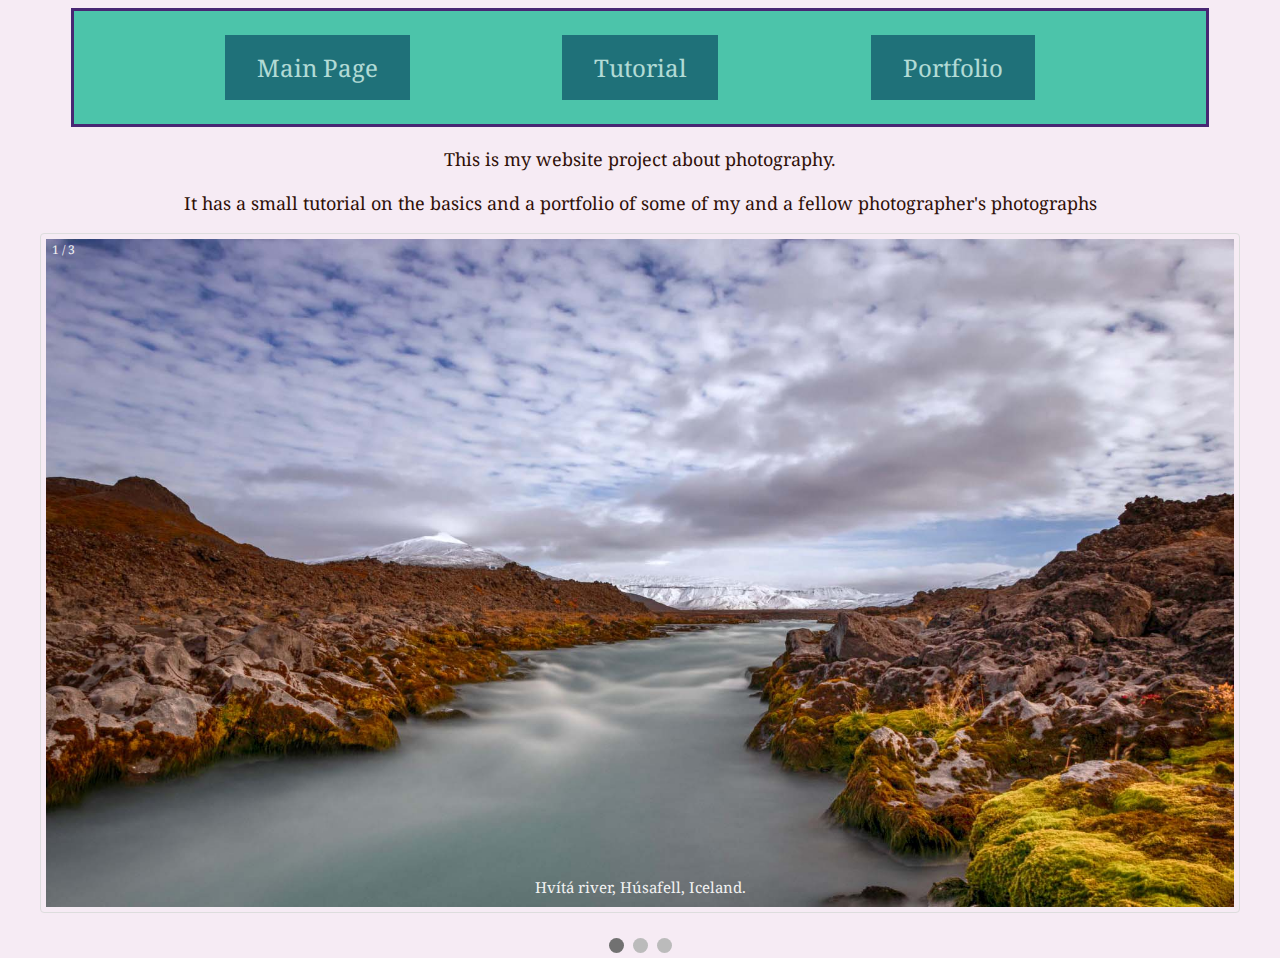
<file: index.html>
<!DOCTYPE html>
<html lang="en">
<head>
    <meta charset="UTF-8">
    <meta http-equiv="X-UA-Compatible" content="IE=edge">
    <meta name="viewport" content="width=device-width, initial-scale=1">
    <title>Web project</title>
    <link rel="stylesheet" href="style.css">
</head>

<body>
    <navbar id="navbar">
        <a href="index.html"><button class="button">Main Page</button></a></text><a href="tutorial.html"><button class="button">Tutorial</button></a><a href="portfolio.html"><button class="button">Portfolio</button></a>
    </navbar>
    <p class="important-text">This is my website project about photography.</p><p>It has a small tutorial on the basics and a portfolio of some of my and a fellow photographer's photographs</p>
<!-- ######################SLIDESHOW CODE################## -->
<div class="slideshow-container">

    <div class="mySlides fade">
      <div class="numbertext">1 / 3</div>
      <img src="images/1/iceland.jpg" style="width:100%">
      <div class="text">Hvítá river, Húsafell, Iceland.</div>
    </div>
    
    <div class="mySlides fade">
      <div class="numbertext">2 / 3</div>
      <img src="images/1/robin.jpg" style="width:100%">
      <div class="text">Robin - RSPB Leighton Moss</div>
    </div>
    
    <div class="mySlides fade">
      <div class="numbertext">3 / 3</div>
      <img src="images/1/ostend.jpg" style="width:100%">
      <div class="text">The Dancing Waves - Ostend</div>
    </div>
    
    </div>
    <br>
    
    <div style="text-align:center">
      <span class="dot"></span> 
      <span class="dot"></span> 
      <span class="dot"></span> 
    </div>
    
    <script>
    let slideIndex = 0;
    showSlides();
    
    function showSlides() {
      let i;
      let slides = document.getElementsByClassName("mySlides");
      let dots = document.getElementsByClassName("dot");
      for (i = 0; i < slides.length; i++) {
        slides[i].style.display = "none";  
      }
      slideIndex++;
      if (slideIndex > slides.length) {slideIndex = 1}    
      for (i = 0; i < dots.length; i++) {
        dots[i].className = dots[i].className.replace(" active", "");
      }
      slides[slideIndex-1].style.display = "block";  
      dots[slideIndex-1].className += " active";
      setTimeout(showSlides, 5000); // Change image every 5 seconds
    }
    </script>
    <!-- #####################END OF SLIDESHOW CODE####################### -->

</body>
</html>
</file>
<file: style.css>
@import url('https://fonts.googleapis.com/css2?family=Noto+Serif&display=swap');
*{font-family: 'Noto Serif', serif;}
body{
    background-color: #f6ebf4;
    height: 50vh;
    text-align: center;
    color:#301008;
    font-size: large;
}
img {
    border: 1px solid #ddd; /* Gray border */
    border-radius: 4px;  /* Rounded border */
    padding: 5px; /* Some padding */
    width: 150px; /* Set a small width */
  }
.png{
    margin-top: 20px;
    margin-bottom: 30px;
}

.important-text{
    color:#301008;
    width:50%;
    font-size: large;
    margin-top:20px;
    margin-bottom:20px;
    margin-left: auto;
    margin-right: auto;
}
.portfolio-text{
    color:#301008;
    width:75%;
    font-size: xx-large;
    font-style: italic;
    background-color: #4cc4aa;
    border-style:solid;
    border-color:#000000;
    padding: 20px 20px 20px 0px;
    margin-bottom: 20px;
    margin-top:50px;
    margin-left: auto;
    margin-right: auto;
}

.img{
    width:100pc;
    padding:10px 10px 10px 10px;
    margin-left: auto;
    margin-right: auto;
        } 
        
img:hover {
          box-shadow: 0 0 5px 5px #4cc4aa;
        
}
#navbar{
    display:flex;
    flex-direction:row;
    justify-content:space-evenly;
    background-color: #4cc4aa;
    box-sizing:border-box;
    border-style:solid;
    border-color:#482673;
    padding: 20px 20px 20px 0px;
    margin-bottom: 20px;
    width: 90%;
    margin-left: auto;
    margin-right: auto;
}

.button {
    background-color:#023b59;
    border: none;
    font-size:x-large;
    color: #f6ebf4;
    padding: 16px 32px;
    text-align: center;
    margin: 4px 2px;
    opacity: 0.6;
    transition: 0.3s;
    display: inline-block;
    text-decoration: none;
    cursor: pointer;
  }
  
  .button:hover {opacity: 1}

.titles {
    background-color:#482673;
    display: inline-block;
    text-align:center;
    font-size:xx-large;
    color: #f6ebf4;
    margin-left: auto;
    margin-right: auto;
    margin-top: 25px;
    box-sizing:border-box;
    padding: 10px 10px 10px 10px;
    border-style:solid;
  }
  .sub-titles{
    display: block;
    color:#301008;
    font-style: oblique;
    font-size:x-large;
    margin-left: auto;
    margin-right: auto;
    padding: 10px 10px 10px 10px;
  }

  .tutorial-text{
    color:#301008;
    width:75%;
    font-size: large;
    text-align: center;
    display: inline-block;
    margin-left: auto;
    margin-right: auto;
    margin-bottom: 20px;
  }

.img-med{
    width:500px;
    width: 100pc;
    margin-left: auto;
    margin-right: auto;
 }
        
img-med:hover {
          box-shadow: 0 0 5px 5px #4cc4aa;
}

/* ################GALLERY CODE################# */
div.gallery {
    margin: 5px;
    border: 1px solid #482673;
    display:inline-block;
    width: 500px;
    }
    
    div.gallery:hover {
    border: 1px solid #482673;
    }
    
    div.gallery img {
    width: 100%;
    height: auto;
    }
    
    div.desc {
      padding: 15px;
      text-align: center;
    }
/* ################END OF GALLERY CODE############### */

/* #######################SLIDESHOW CODE######################## */


  * {box-sizing: border-box;}
body {font-family: Verdana, sans-serif;}
.mySlides {display: none;}
img {vertical-align: middle;}

/* Slideshow container */
.slideshow-container {
  max-width: 75pc;
  position: relative;
  margin: auto;
}

/* Caption text */
.text {
  color: #f2f2f2;
  font-size: 15px;
  padding: 8px 12px;
  position: absolute;
  bottom: 8px;
  width: 100%;
  text-align: center;
}

/* Number text (1/3 etc) */
.numbertext {
  color: #f2f2f2;
  font-size: 12px;
  padding: 8px 12px;
  position: absolute;
  top: 0;
}

/* The dots/bullets/indicators */
.dot {
  height: 15px;
  width: 15px;
  margin: 0 2px;
  background-color: #bbb;
  border-radius: 50%;
  display: inline-block;
  transition: background-color 0.6s ease;
}

.active {
  background-color: #717171;
}

/* Fading animation */
.fade {
  animation-name: fade;
  animation-duration: 1.5s;
}

@keyframes fade {
  from {opacity: .4} 
  to {opacity: 1}
}

/* On smaller screens, decrease text size */
@media only screen and (max-width: 300px) {
  .text {font-size: 11px}
}
  /* #######################END OF SLIDESHOW CODE######################## */
</file>
